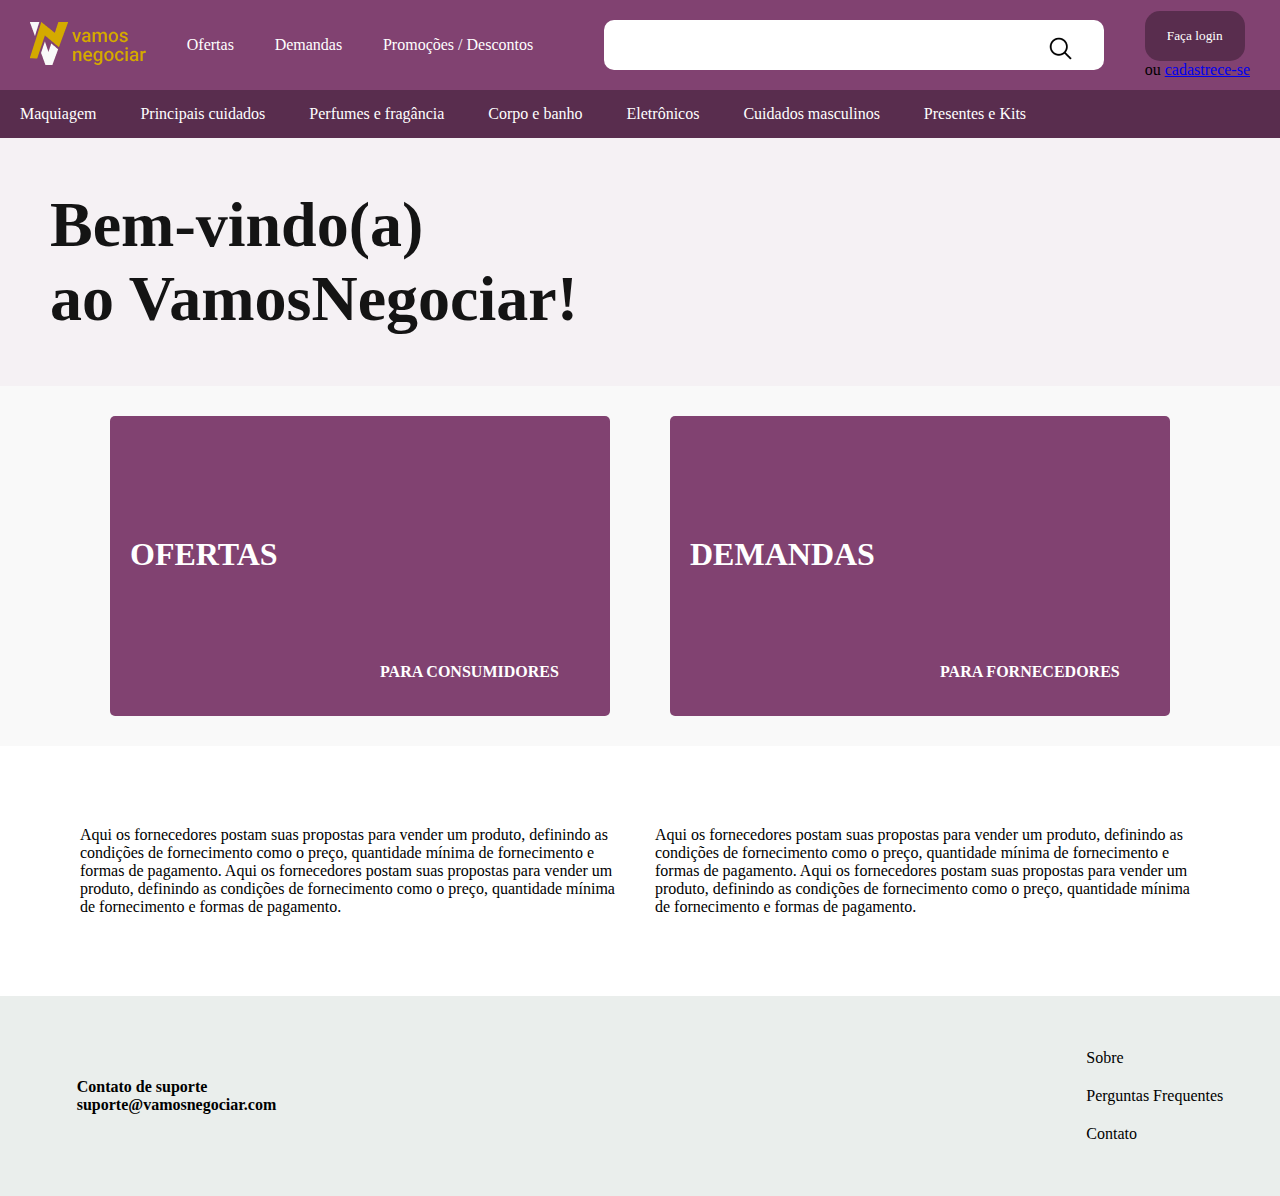
<file: index.html>
<!DOCTYPE html>
<html lang="en">
<head>
        <meta charset="UTF-8">
        <meta name="viewport" content="width=device-width, initial-scale=1.0">
        <title>Tela inicial</title>
        <link rel="stylesheet" href="style.css">
    </head>

        <body>
            

            <nav>
                <div class="nav1">
                    <div class="imagens">
                        <img src="imagens/VAMOSNEGOCIAR 1.png" alt="logo">
                        <img src="imagens/vamos negociar.svg" >
                    </div>

                   
                        <a class="link" href="#">Ofertas</a>
                        <a  class="link" href="#">Demandas</a>
                        <a  class="link" href="#">Promoções / Descontos</a> 
                                  
                    
                   
                        <div class="input-buscar">

                            <div class="input-box">
                                <input type="text">   
                            </div> 
                            
                            <div><img class="input-lupa" src="imagens/Search.png" alt="lupa"></div>
                            
                               
                            
                        
                        </div>
                        
                   

                  <div>
                    <button class="btn">Faça login</button> 
                    <br>
                    ou <a href="#">cadastrece-se</a>
                    </div>
                        
                    
                </div>

            </nav>

            <section class="nav-body">

                <a class="nav2" href="#">Maquiagem</a>

                <a class="nav2" href="#">Principais cuidados</a>

                <a class="nav2" href="#">Perfumes e fragância</a>
                <a class="nav2" href="#">Corpo e banho</a>
                <a class="nav2" href="#">Eletrônicos</a>
                <a class="nav2" href="#">Cuidados masculinos</a>
                <a class="nav2" href="#">Presentes e Kits</a>

            </section>

            <div>
                <header class="header-h1">
                    <h1>Bem-vindo(a) <br>
                     ao VamosNegociar!</h1>
                </header>

            </div>

            <section class="section-body"> 
                
                <div class="content-box">
                    <h2 class="content-h2">OFERTAS</h2>
                    <h4 class="content-h4">PARA CONSUMIDORES</h4>   
                </div>
                
                      
                

                <div class="content-box">
                    <h2 class="content-h2">DEMANDAS</h2>
                    <h4 class="content-h4">PARA FORNECEDORES</h4>
                </div>
  
            </section>      

            <section class="section-texto">
                
                <div>
                    <p>Aqui os fornecedores postam suas propostas para vender um produto,
                        definindo as condições de fornecimento como o preço,
                        quantidade mínima de fornecimento e formas de pagamento.
                        Aqui os fornecedores postam suas propostas para vender um produto,
                        definindo as condições de fornecimento como o preço,
                        quantidade mínima de fornecimento e formas de pagamento.
                       </p>
                    </div> 
                <div>
                   <p>Aqui os fornecedores postam suas propostas para vender um produto,
                    definindo as condições de fornecimento como o preço,
                    quantidade mínima de fornecimento e formas de pagamento.
                    Aqui os fornecedores postam suas propostas para vender um produto,
                    definindo as condições de fornecimento como o preço,
                    quantidade mínima de fornecimento e formas de pagamento.
                   </p>
                </div>  

        </section>

           <footer class="footer">
               
                    
                        <div>
                            <h4 class="footer-h4">Contato de suporte</h4>
                            <p><strong>suporte@vamosnegociar.com</strong></p>
                        </div>

                        <!-- 
                        <div class="footer-tex">
                            <p>Equipevamosnegociar@2024</p>
                        </div>
                         -->
                        
                        <div>
                            <div><a class="footer-link" href="#">Sobre</a></div>
                            <div><a class="footer-link" href="#">Perguntas Frequentes</a></div>
                            <div><a class="footer-link" href="#">Contato</a></div>
                        </div>    
                       

                        
                        
                
            </footer>    

                    
                   
                        
                    
                       
    
               

                
                
               

                
           










        </body>
    </html>
</file>
<file: style.css>
* {
    padding: 0;
    margin: 0;
    box-sizing: border-box;
    font-family: open Sans;
}


.nav1 {
    background: #814271;
    justify-content: space-between;
    display: flex;
    width: 100%;
    height: 90px;
    align-items: center;
    padding: 30px;
    
   
   
   
}   

.imagens {
    left: 30px;
   
    
}

.link {
   
    color: #fff;
    text-decoration: none;
    gap: 30px;
   
   
}

.input-buscar {
    display: flex;
    align-items: center;
    justify-content: center;
    background: #fff;
    border-radius: 10px;
    border: none;
    width: 500px;
    height: 50px;
    padding: 10px;
    margin-left: 30px;
}

.input-lupa {
    align-items: center;
    margin-left: 250px;
    margin-top: 10px;
}

.input-box, input {
    height: 40px;
    border: none;

}

.btn {
    background: #592D4E;
    align-items: center;
    text-align: center;
    width: 100px;
    height: 50px;
    border-radius: 15px;
    color: #fff;
    border: none;
   
} 

.nav-body {
    background: #592D4E;
    width: 100%px;
    height: 48px;
    padding-top: 15px;
}


.nav2 {
    color: #fff;
    text-decoration: none;
    gap: 50px;
    padding: 20px 20px;   

}
 
.section-body {
    display: flex;
    justify-content: center;
    align-items: center;
    background-color: #f9f9f9;
   
}

header {
    background-color: #f5f1f4;
    color: #141414;
    
}

.header-h1 {
    padding: 50px;
    font-size: xx-large;
}


.content-box {
    background-color: #814271;
    color: #ffffff;
    width: 500px;
    height: 300px;
    padding: 20px;
    margin: 30px;
    border-radius: 5px;
   
    
}

.content-h2 {
   
    padding-top: 100px;
    font-size: xx-large;


}  

.content-h4 {
    margin-top: 90px;
    padding-left: 250px;
   
}

.section-texto{
    display: flex;
    justify-content: center;
    align-items: center;
    padding: 80px;
    gap: 30px;
   
    
   
   
}

.footer { 
    display: flex;
    justify-content: center;
    align-items: center;
    background-color: rgb(234, 238, 236);
    color: #000;
    padding-left: 30px;
    height: 200px;

   

}

.footer-link{
  display: block;  
  color: #000;
  text-decoration: none;
  padding: 10px;
  margin-left: 800px;   

}

.footer-h4 {
  margin-top: 0%;

}
</file>
